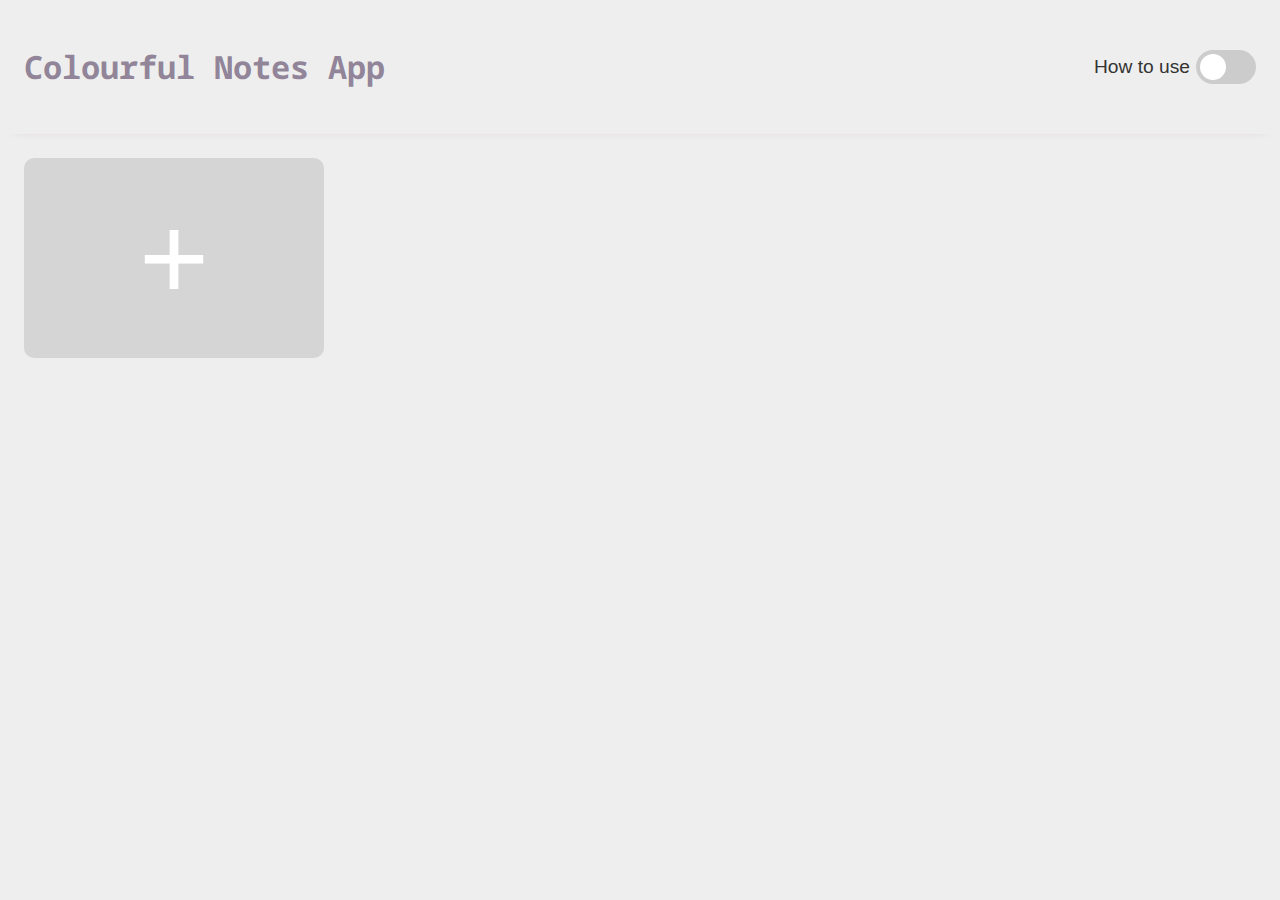
<file: index.html>
<!DOCTYPE html>
<html lang="en">
<head>
    <meta charset="UTF-8">
    <meta http-equiv="X-UA-Compatible" content="IE=edge">
    <meta name="viewport" content="width=device-width, initial-scale=1.0">
    <title>Colourful Notes</title>
    <link rel="stylesheet" href="style.css">
</head>
<body>
    <nav>
        <h1 class="logo">Colourful Notes App</h1>

        <div class="right-menu-items">
             <!-- Open The Modal -->
            <button id="myBtn" type="button">How to use</button>

            <!-- Theme dark and light switch -->
            <label class="switch">
                <input type="checkbox" id="checkBox" >
                <span class="slider"></span>
            </label>
        </div>
     
    </nav>


    <!-- Modal -->
    <div id="myModal" class="modal">
        <!-- Modal content -->
        <div class="modal-content">
            <span class="close">&times;</span>
            <ul>
                <li>To save a note, click outside of it.</li>
                <li>To delete a note, doubleclick or double-tap on it</li>
            </ul>
        </div>
    </div>

     <!-- Notes Container -->   
    <div id="notesContainer">
        <!-- <div class="date-container"><small class="note-date">Oct 10, 2021, 1:07 PM</small></div> -->
        <button class="add-note" type="button">+</button>
    </div>
    <script src="script.js"></script>
</body>
</html>
</file>
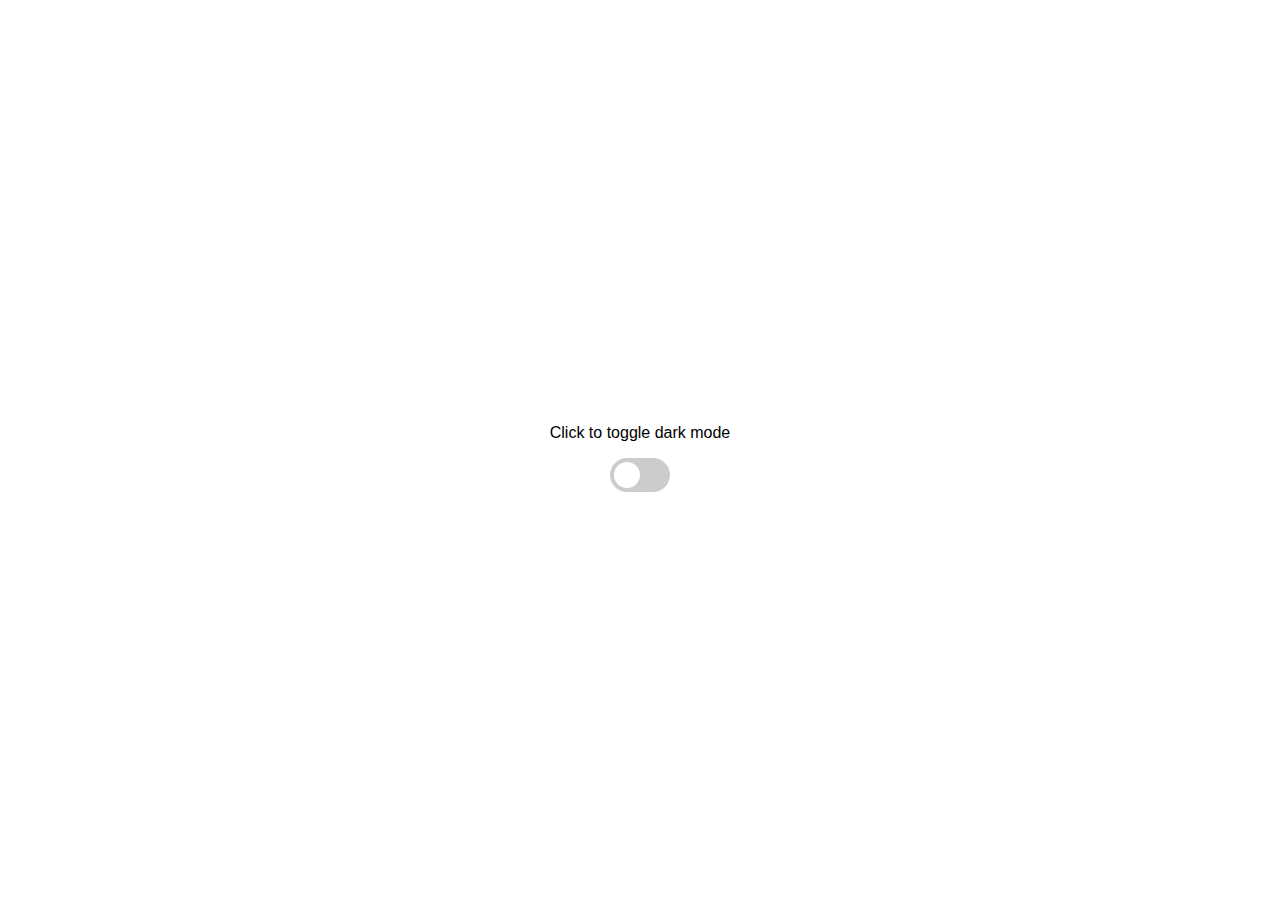
<file: theme.html>
<!DOCTYPE html>
<html lang="en">
<head>
    <meta charset="UTF-8">
    <meta http-equiv="X-UA-Compatible" content="IE=edge">
    <meta name="viewport" content="width=device-width, initial-scale=1.0">
    <title>Document</title>

        <script src="https://ajax.googleapis.com/ajax/libs/jquery/3.5.1/jquery.min.js"></script>
   
    <style>
        body {
  margin: 0;
  padding: 0;
}
main {
  height: 100vh;
  width: 100vw;
  transition: background 0.3s ease;
  display: flex;
  flex-direction: column;
  justify-content: center;
}
main p {
  align-self: center;
  font-family: sans-serif;
  transition: color 0.3s ease;
}
/*TOGGLE COLORS*/
.dark {
  background: #545454;
  color: #efefef;
}
p {
  background: none !important;
}
/*SWITCH*/
.switch {
  position: relative;
  display: inline-block;
  width: 60px;
  height: 34px;
  align-self: center;
}

.switch input {
  opacity: 0;
  width: 0;
  height: 0;
}

.slider {
  position: absolute;
  cursor: pointer;
  top: 0;
  left: 0;
  right: 0;
  bottom: 0;
  background-color: #ccc;
  -webkit-transition: 0.4s;
  transition: 0.4s;
}

.slider:before {
  position: absolute;
  content: "";
  height: 26px;
  width: 26px;
  left: 4px;
  bottom: 4px;
  background-color: white;
  -webkit-transition: 0.4s;
  transition: 0.4s;
}

input:checked + .slider {
  background-color: #2196f3;
}

input:checked + .slider:before {
  -webkit-transform: translateX(26px);
  -ms-transform: translateX(26px);
  transform: translateX(26px);
}

/* Rounded sliders */
.slider {
  border-radius: 30px;
}

.slider:before {
  border-radius: 50%;
}

    </style>
</head>
<body>
    <main id="main">
        <p> Click to toggle dark mode </p>
        <label class="switch">
          <input type="checkbox" onclick="darkLight()" id="checkBox" >
          <span class="slider"></span>
        </label>
      </main>

      <script>
          
$('#main').toggleClass(localStorage.toggled);

function darkLight() {
  /*DARK CLASS*/
  if (localStorage.toggled != 'dark') {
    $('#main, p').toggleClass('dark', true);
    localStorage.toggled = "dark";
     
  } else {
    $('#main, p').toggleClass('dark', false);
    localStorage.toggled = "";
  }
}

/*Add 'checked' property to input if background == dark*/
if ($('main').hasClass('dark')) {
   $( '#checkBox' ).prop( "checked", true )
} else {
  $( '#checkBox' ).prop( "checked", false )
}


      </script>
</body>
</html>
</file>
<file: style.css>
@import url('https://fonts.googleapis.com/css2?family=Noto+Sans+Mono&display=swap');

:root {
  --bg: #eeeeee;
  --bg-panel: #ebebeb;
  --shadow: 0 0 7px rgba(255, 255, 255, 0.671); 
  --switch-color: linear-gradient(to right, #ff105f, #ffad06);
  --color-header: rgba(55, 29, 70, 0.521);
  --color-text: #333333;
}

.darkmode {
  --bg: #333333;
  --bg-panel: #434343;
  --shadow: 0 0 7px rgba(0, 0, 0, 0.15);
  --switch-color: #8b7777;
  --color-header: rgb(219, 205, 205);
  --color-text: #B5B5B5;
}

body {
    margin: 0;
    background: var(--bg);
    font-family: 'Noto Sans Mono', monospace;
  }

nav {
  padding: 24px;
  display: flex;
  justify-content: space-between;
  box-shadow: 0px 9px 10px -15px #c3a2b0; 

}

/* check logo color on light theme */
nav .logo {
  color: var(--color-header);
  font-size: 2em;
  text-align: center;
}

nav .right-menu-items {
  display: flex;
  justify-content: center;
  align-items: center;
}

nav .right-menu-items button {
  border: none;
  color: var(--color-text);
  background: var(--bg);
  font-size: 1.2em;
  cursor: pointer;
}

nav .right-menu-items button:hover {
  text-decoration: underline;
  text-decoration-color: rgb(13, 55, 94);
}

nav .right-menu-items button:focus {
  outline: none;
}

/*SWITCH*/
.switch {
  position: relative;
  display: inline-block;
  width: 60px;
  height: 34px;
  align-self: center;
}

.switch input {
  opacity: 0;
  width: 0;
  height: 0;
}

.slider {
  position: absolute;
  cursor: pointer;
  top: 0;
  left: 0;
  right: 0;
  bottom: 0;
  background-color: #ccc;
  -webkit-transition: 0.4s;
  transition: 0.4s;
}

.slider:before {
  position: absolute;
  content: "";
  height: 26px;
  width: 26px;
  left: 4px;
  bottom: 4px;
  background-color: white;
  -webkit-transition: 0.4s;
  transition: 0.4s;
}

input:checked + .slider {
  background-color: var(--switch-color);
}

input:checked + .slider:before {
  -webkit-transform: translateX(26px);
  -ms-transform: translateX(26px);
  transform: translateX(26px);
}

/* Rounded sliders */
.slider {
  border-radius: 30px;
}

.slider:before {
  border-radius: 50%;
}
/* End of theme switch */
  
#notesContainer {
  display: grid;
  grid-template-columns: repeat(auto-fill, 300px);
  padding: 24px;
  gap: 24px;
  margin: auto;
}

/* .noteWrapper {} */
  
.note {
  height: 300px;
  box-sizing: border-box;
  padding: 16px;
  border: none;
  box-shadow: var(--shadow);
  resize: none;
  font-family: inherit;
  color:rgb(20, 18, 18);
  line-height: 1.8em;
  font-size: 16px;
  position: relative;
}

.note:focus {
  outline: none;
}

.note .date-container {
  position: absolute;
  
}

.note-date {
  /* background-color: #000; */
  color: var(--color-text);
  display:inline-block;
  width: 300px;
  font-size: 30px;
  z-index: 999;
  top: .5em;
}

.add-note {
  height: 200px;
  border: none;
  outline: none;
  background: rgba(0, 0, 0, 0.1);
  border-radius: 10px;
  font-size: 120px;
  /* color: rgba(0, 0, 0, 0.5); */
  color: #fff;
  cursor: pointer;
  transition: background 0.2s;
}

.add-note:hover {
  background: rgba(0, 0, 0, 0.2);
}
  
/* The Modal (background) */
.modal {
  display: none; /* Hidden by default */
  position: fixed; /* Stay in place */
  z-index: 1; /* Sit on top */
  left: 0;
  top: 0;
  width: 100%; /* Full width */
  height: 100%; /* Full height */
  /* overflow: auto; Enable scroll if needed */
  background-color: rgb(0,0,0); /* Fallback color */
  background-color: rgba(70, 69, 69, 0.4); /* Black w/ opacity */
  overflow-y: hidden;
}

/* Modal Content/Box */
.modal-content {
  color: #fff;
  background-color:  #94bbe9;
  border: none;
  margin: 15% auto; /* 15% from the top and centered */
  padding: 20px;
  width: 20%; /* Could be more or less, depending on screen size */
  height: 40%;
}

/* The Close Button */
.close {
  color: #fff;
  float: right;
  font-size: 28px;
  font-weight: bold;
}

.close:hover,
.close:focus {
  color: black;
  text-decoration: none;
  cursor: pointer;
}

@media (max-width: 631px) {
  header button { 
    font-size: 1em;
  }

  nav .logo{
    font-size: 1.1em;
  }
}

@media(max-width: 486px) {
  header button {
    font-size: .8em;
  }
  nav .logo {
    font-size: 1em; 
  }

  #myBtn {
    font-size: .9em;
  }

  .switch {
    width: 65px;
    height: 30px;
  }

}

@media(max-width: 1083px) {
  .modal-content {
    width: 50%; /* Could be more or less, depending on screen size */
    height: 40%;
  }
  
}
</file>
